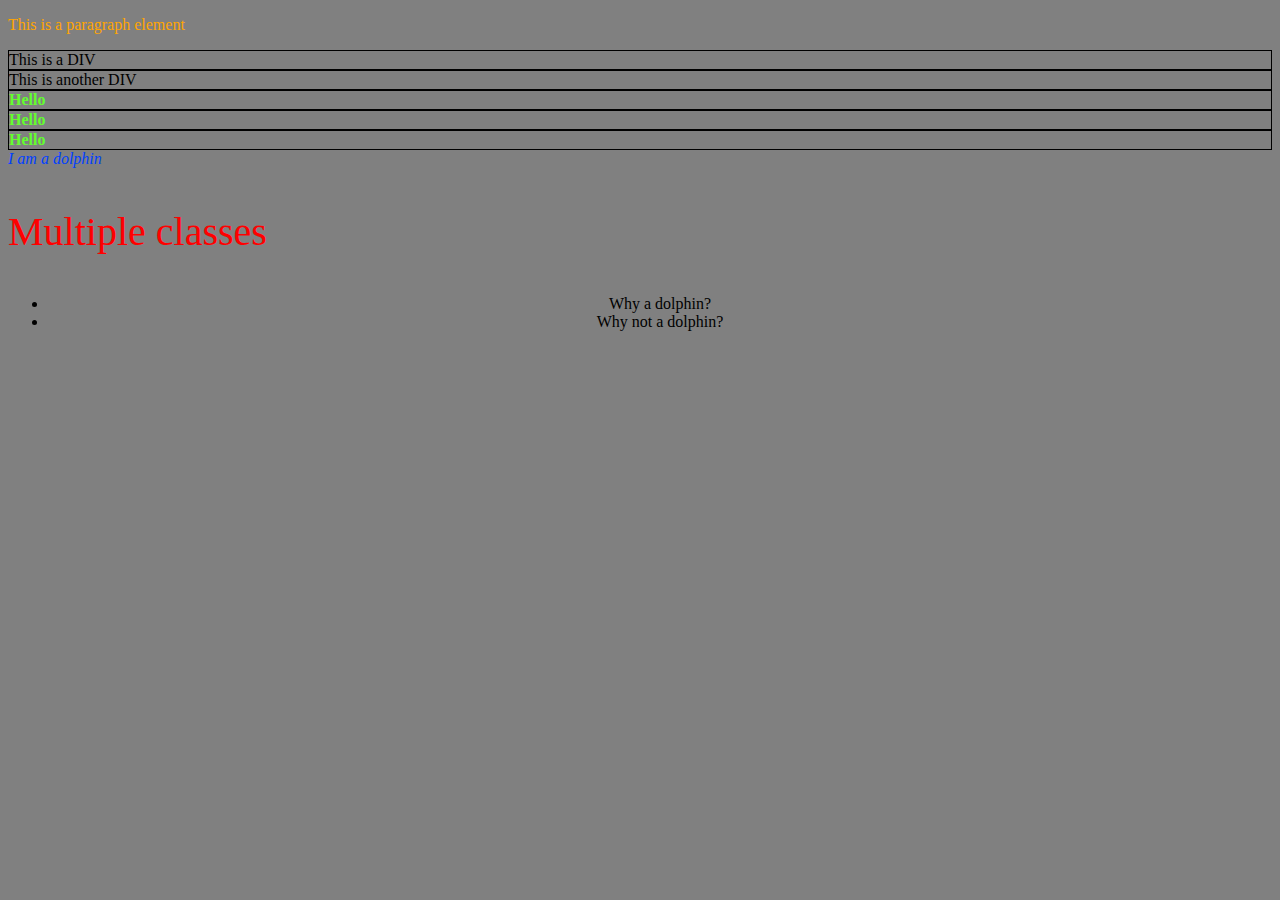
<file: 02_day/css_selector_basics/css-basics/index.html>
<!DOCTYPE html>
<html>
<head>
	<title>Intro to CSS</title>
	<link rel="stylesheet" type="text/css" href="./css/style.css">
</head>
<body>
	<p>This is a paragraph element</p>

	<div>This is a DIV</div>
	<div>This is another DIV</div>

	<div class="comments">
		Hello
	</div>

	<div class="comments">
		Hello
	</div>

	<div class="comments">
		Hello
	</div>

	<section id="dolphin">
		I am a dolphin
	</section>

	<p class="first second">
		Multiple classes
	</p>

	<ul>
		<li class"=why">Why a dolphin?</li>
		<li class="why" id="not">Why not a dolphin?</li>
	</ul>

</body>
</html>
</file>
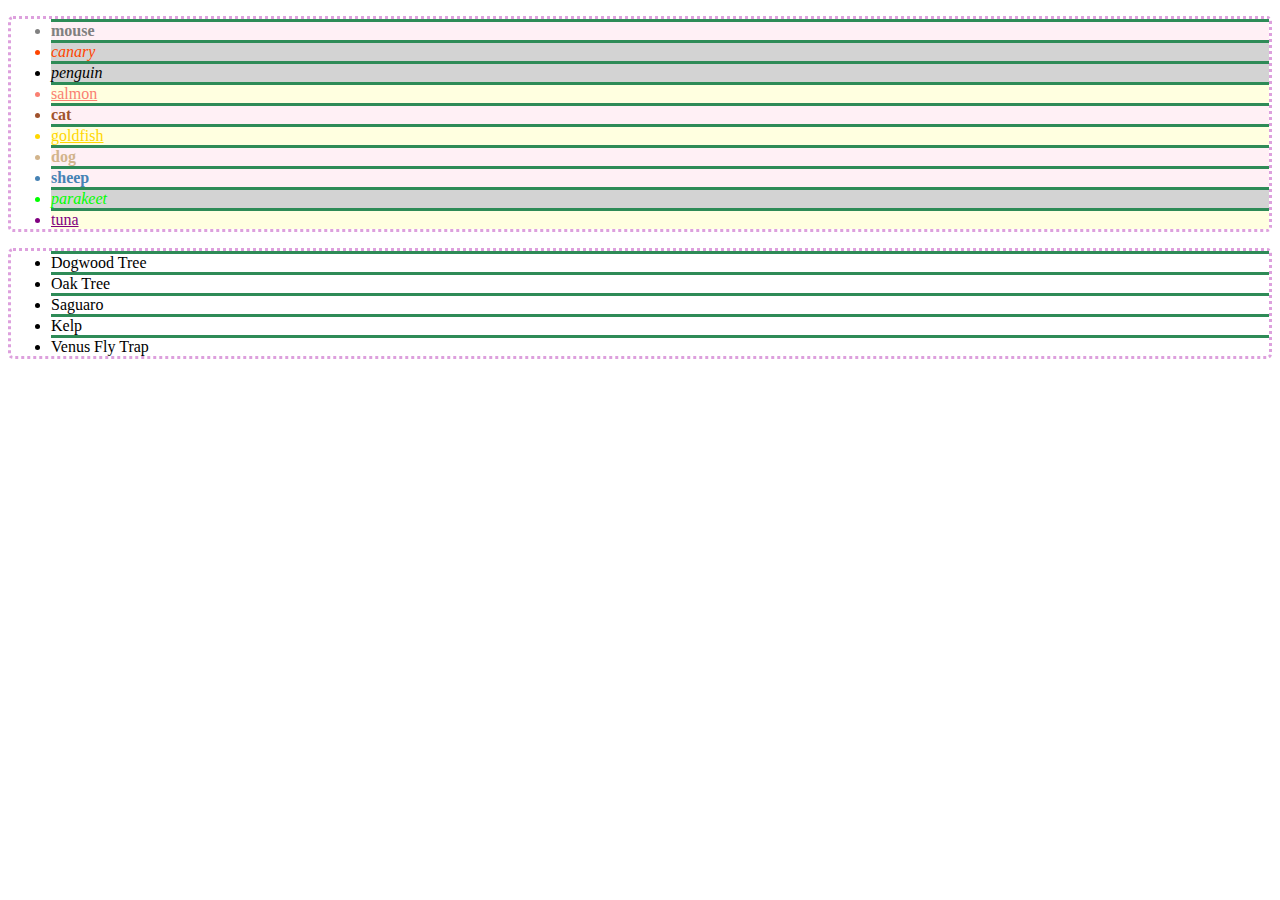
<file: 02_day/css_selector_basics/css-practice/index.html>
<!DOCTYPE html>
<html>
<head>
	<title>CSS Practice</title>
	<link rel="stylesheet" type="text/css" href="./css/style.css">
</head>
<body>
	<ul>
		<li class="mammal" id="mouse">mouse</li>
		<li class="bird" id="canary">canary</li>
		<li class="bird" id="penguin">penguin</li>
		<li class="fish" id="salmon">salmon</li>
		<li class="mammal" id="cat">cat</li>
		<li class="fish" id="goldfish">goldfish</li>
		<li class="mammal" id="dog">dog</li>
		<li class="mammal" id="sheep">sheep</li>
		<li class="bird" id="parakeet">parakeet</li>
		<li class="fish" id="tuna">tuna</li>
	</ul>

	<ul>
		<li>Dogwood Tree</li>
		<li>Oak Tree</li>
		<li>Saguaro</li>
		<li>Kelp</li>
		<li>Venus Fly Trap</li>
	</ul>
</body>
</html>
</file>
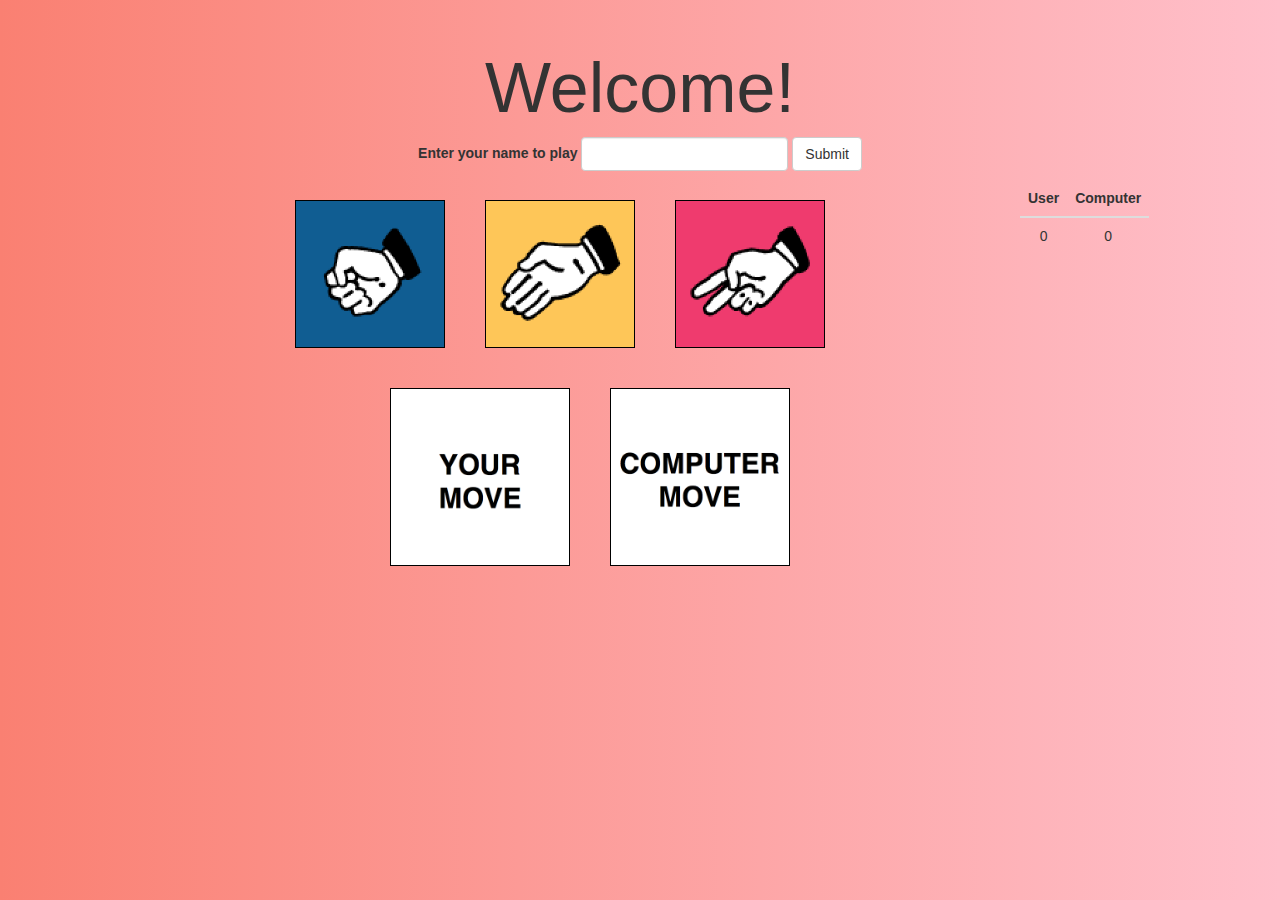
<file: 04_day/rock-paper-scissors-with-jquery/starter_code/index.html>
<!DOCTYPE html>
<html>
  <head>
    <meta charset="utf-8">
    <title>Rock Paper Scissors</title>
    <link rel="stylesheet" href="https://maxcdn.bootstrapcdn.com/bootstrap/3.3.7/css/bootstrap.min.css" integrity="sha384-BVYiiSIFeK1dGmJRAkycuHAHRg32OmUcww7on3RYdg4Va+PmSTsz/K68vbdEjh4u" crossorigin="anonymous">
    <link rel="stylesheet" href="./css/style.css">
  </head>
  <body>
    <div class="container">
      <div id="messageBox">
        <h1 id="message">Welcome!</h1>
        <form class="form-inline">
          <div class="form-group">
            <label for="exampleInputName2">Enter your name to play</label>
            <input type="text" class="form-control" id="name">
          </div>
          <button type="submit" class="btn btn-default">Submit</button>
        </form>
        <h1 id="result"></h1>
      </div>
      <div id="gameBoard">
        <div class="col-md-8 col-md-offset-2">
          <div class="col-md-4 options rock" id="rock"></div>
          <div class="col-md-4 options paper" id="paper"></div>
          <div class="col-md-4 options scissors" id="scissors"></div>
        </div>
        <div class="col-md-6 col-md-offset-3">
          <div class="col-md-6 plays userMove" id="user"></div>
          <div class="col-md-6 plays compMove" id="comp"></div>
        </div>
      </div>
      <div id="scoreDiv">
        <table class="table" id="scores">
          <thead>
            <th id="userName">User</th>
            <th>Computer</th>
          </thead>
          <tbody>
            <tr>
              <td id="userScore">0</td>
              <td id="computerScore">0</td>
            </tr>
          </tbody>
        </table>
      </div>
    </div>

    <script type="text/javascript" src="./js/app.js"></script>
  </body>
</html>
</file>
<file: 02_day/css_selector_basics/css-basics/css/style.css>
body {
	background: gray;
}

p {
	color: orange;
}

div {
	border: 1px solid black;
}

.comments {
	font-weight: bold;
	color: #64FE2E;
}

.first {
	font-size: 40px;
}

.second {
	color: red;
}

li {
	text-align: center;
}

li.why {
	font-family: sans-serif;
}

li#not {
	font-family: serif;
}

#dolphin {
	font-style: italic;
	color: #0040FF;
}
</file>
<file: 02_day/css_selector_basics/css-practice/css/style.css>
ul {
	border: 3px dotted plum;
	border-radius: 5px;
}

li {
	border-top: 3px solid seagreen;
}

.mammal {
	color: red;
	background-color: lavenderBlush;
	font-weight: bold;
}

.bird {
	color: blue;
	background-color: lightGray;
	font-style: italic;
}

.fish {
	color: orange;
	background-color: lightYellow;
	text-decoration: underline;
}

#mouse {
	color: gray;
}

#canary {
	color: orangeRed;
}

#penguin {
	color: black;
}

#salmon {
	color: salmon;
}

#cat {
	color: sienna;
}

#goldfish {
	color: gold;
}

#dog {
	color: tan;
}

#sheep {
	color: steelBlue;
}

#parakeet {
	color: lime;
}

#tuna {
	color: purple;
}
</file>
<file: 04_day/rock-paper-scissors-with-jquery/starter_code/css/style.css>
body {
  background: salmon; /* For browsers that do not support gradients */
  background: -webkit-linear-gradient(left, salmon , pink); /* For Safari 5.1 to 6.0 */
  background: -o-linear-gradient(right, salmon, pink); /* For Opera 11.1 to 12.0 */
  background: -moz-linear-gradient(right, salmon, pink); /* For Firefox 3.6 to 15 */
  background: linear-gradient(to right, salmon , pink); /* Standard syntax */
}

.container {
  margin-top: 30px;
}

.options, .plays {
  border: 1px solid black;
  margin: 20px;
  background-size: 100%;
}

.options {
  height: 148px;
  width: 150px;
}

.plays {
  height: 178px;
  width: 180px;
}

.userMove {
  background-image: url('../assets/userMove.png');
}

.compMove {
  background-image: url('../assets/compMove.png');
}

.rock {
  background-image: url('../assets/rock.png');
}

.paper {
  background-image: url('../assets/paper.png');
}

.scissors {
  background-image: url('../assets/scissors.png');
}

.endTournament {
  font-size: 20px;
  background-color: lavenderBlush;
  margin-top: 3px;
}

#messageBox {
  height: 130px;
  text-align: center;
}

#message {
  font-size: 70px;
}

#scores, th {
  text-align: center;
}

#scores {
  width: 50px;
}
</file>
